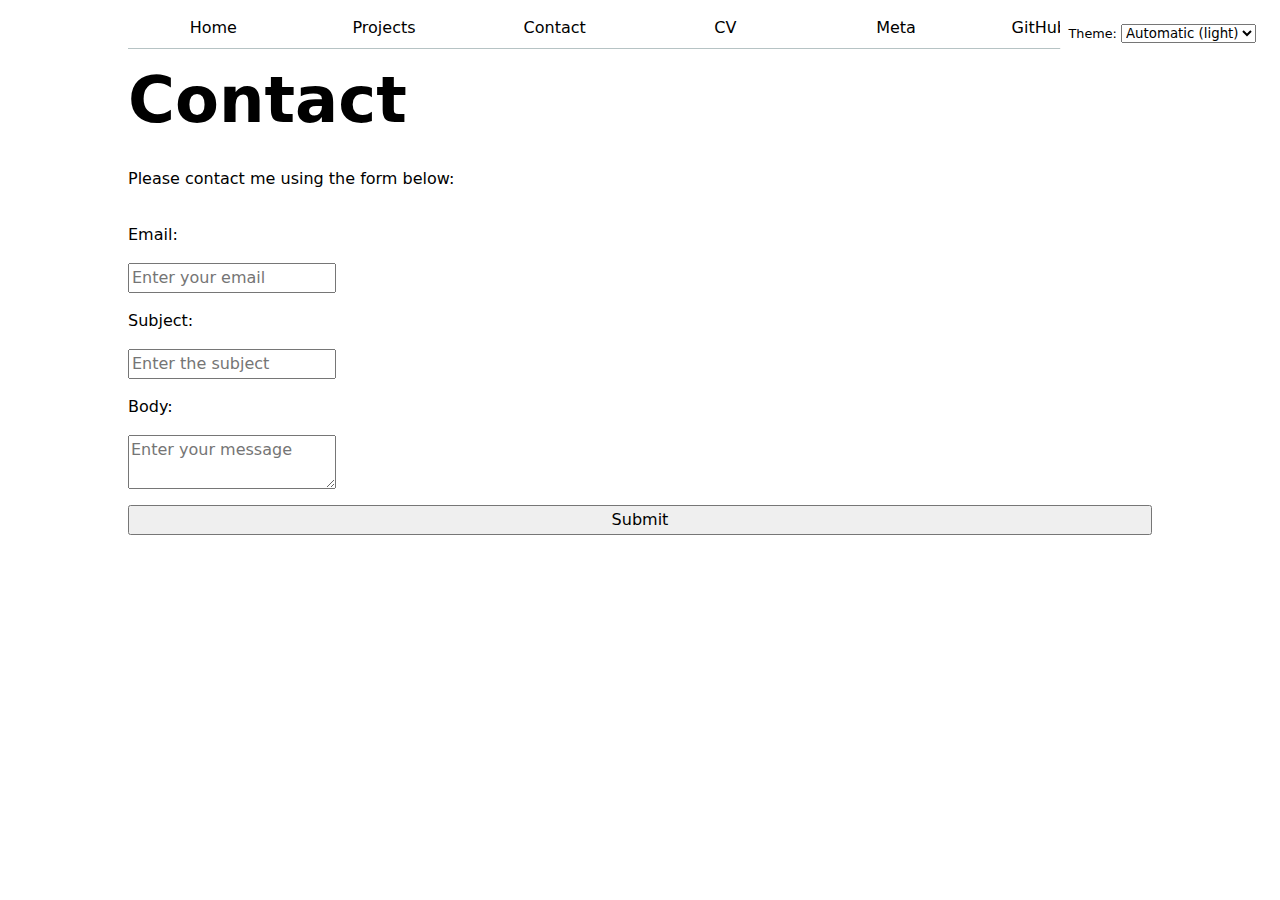
<file: contact/index.html>
<!DOCTYPE html>
<html lang="en">
<head>
    <meta charset="UTF-8">
    <meta name="viewport" content="width=device-width, initial-scale=1.0">
    <title>Contact - Jianyun Ye</title>
    <link rel="stylesheet" href="../style.css">
    <script type="module" src="../global.js"></script>
</head>
<body>
    <h1>Contact</h1>
    <p>Please contact me using the form below:</p>

    <form action="mailto:jiy099@ucsd.edu" method="POST" enctype="text/plain">
        <label for="email">Email:</label>
        <input id="email" name="email" type="email" placeholder="Enter your email">

        <label for="subject">Subject:</label>
        <input id="subject" name="subject" placeholder="Enter the subject">

        <label for="body">Body:</label>
        <textarea id="body" name="body" placeholder="Enter your message"></textarea>

        <button>Submit</button>
    </form>
</body>
</html>
</file>
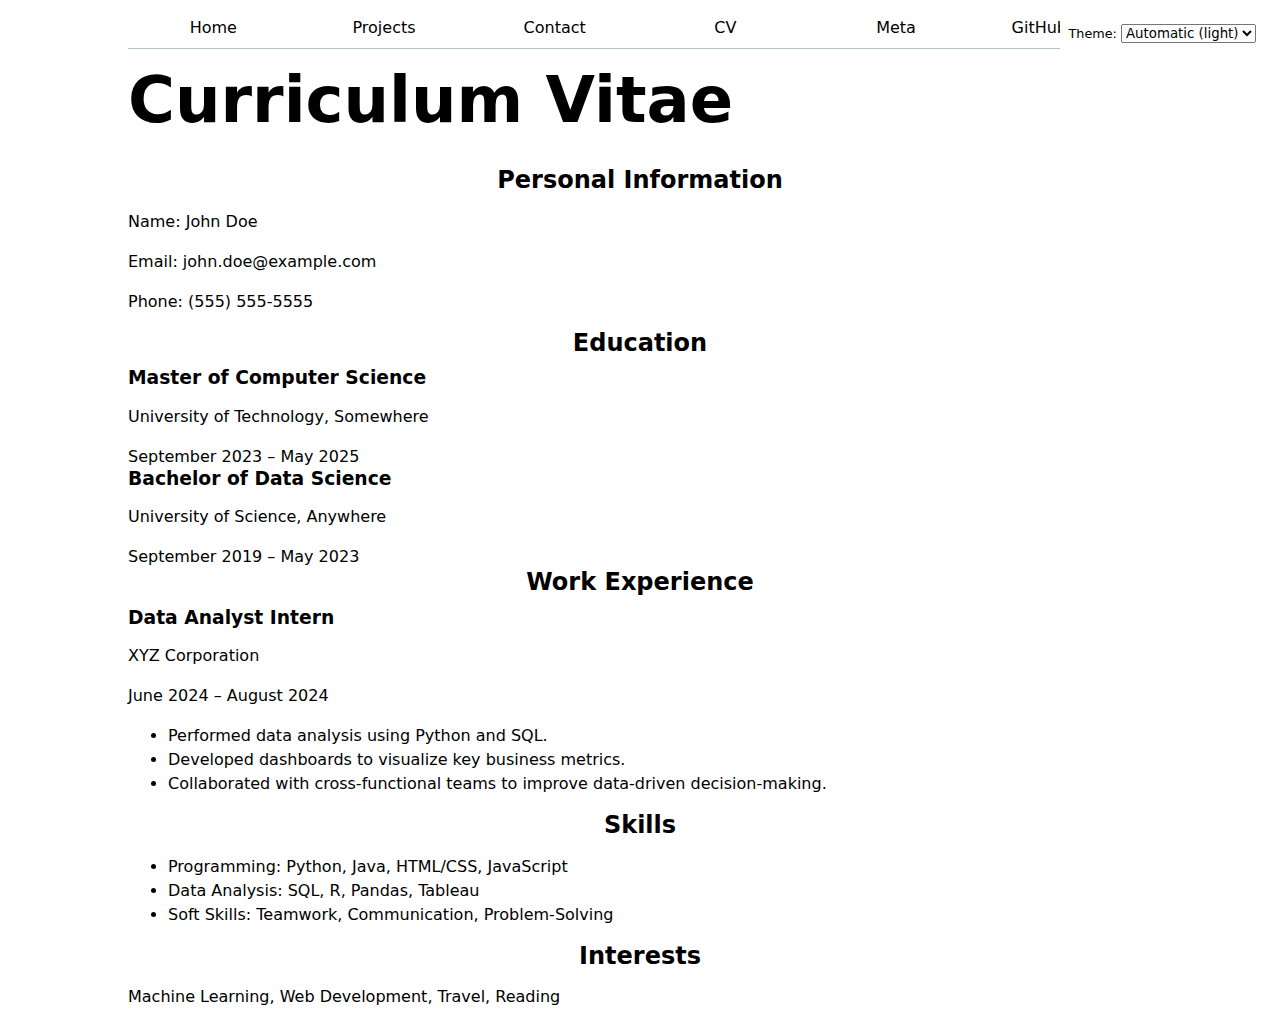
<file: cv/index.html>
<!DOCTYPE html>
<html lang="en">
<head>
    <meta charset="UTF-8">
    <meta name="viewport" content="width=device-width, initial-scale=1.0">
    <title>CV - Jianyun Ye</title>
    <link rel="stylesheet" href="../style.css">
    <script type="module" src="../global.js"></script>
</head>
<body>
    <h1>Curriculum Vitae</h1>

    <!-- 基本信息 -->
    <section>
        <header>
            <h2>Personal Information</h2>
        </header>
        <p>Name: John Doe</p>
        <p>Email: john.doe@example.com</p>
        <p>Phone: (555) 555-5555</p>
    </section>

    <!-- 教育背景 -->
    <section>
        <header>
            <h2>Education</h2>
        </header>
        <article>
            <header>
                <h3>Master of Computer Science</h3>
            </header>
            <p>University of Technology, Somewhere</p>
            <time datetime="2023-09">September 2023</time> – <time datetime="2025-05">May 2025</time>
        </article>
        <article>
            <header>
                <h3>Bachelor of Data Science</h3>
            </header>
            <p>University of Science, Anywhere</p>
            <time datetime="2019-09">September 2019</time> – <time datetime="2023-05">May 2023</time>
        </article>
    </section>

    <!-- 工作经历 -->
    <section>
        <header>
            <h2>Work Experience</h2>
        </header>
        <article>
            <header>
                <h3>Data Analyst Intern</h3>
            </header>
            <p>XYZ Corporation</p>
            <time datetime="2024-06">June 2024</time> – <time datetime="2024-08">August 2024</time>
            <ul>
                <li>Performed data analysis using Python and SQL.</li>
                <li>Developed dashboards to visualize key business metrics.</li>
                <li>Collaborated with cross-functional teams to improve data-driven decision-making.</li>
            </ul>
        </article>
    </section>

    <!-- 技能 -->
    <section>
        <header>
            <h2>Skills</h2>
        </header>
        <ul>
            <li>Programming: Python, Java, HTML/CSS, JavaScript</li>
            <li>Data Analysis: SQL, R, Pandas, Tableau</li>
            <li>Soft Skills: Teamwork, Communication, Problem-Solving</li>
        </ul>
    </section>

    <!-- 兴趣爱好 -->
    <section>
        <header>
            <h2>Interests</h2>
        </header>
        <p>Machine Learning, Web Development, Travel, Reading</p>
    </section>
</body>
</html>
</file>
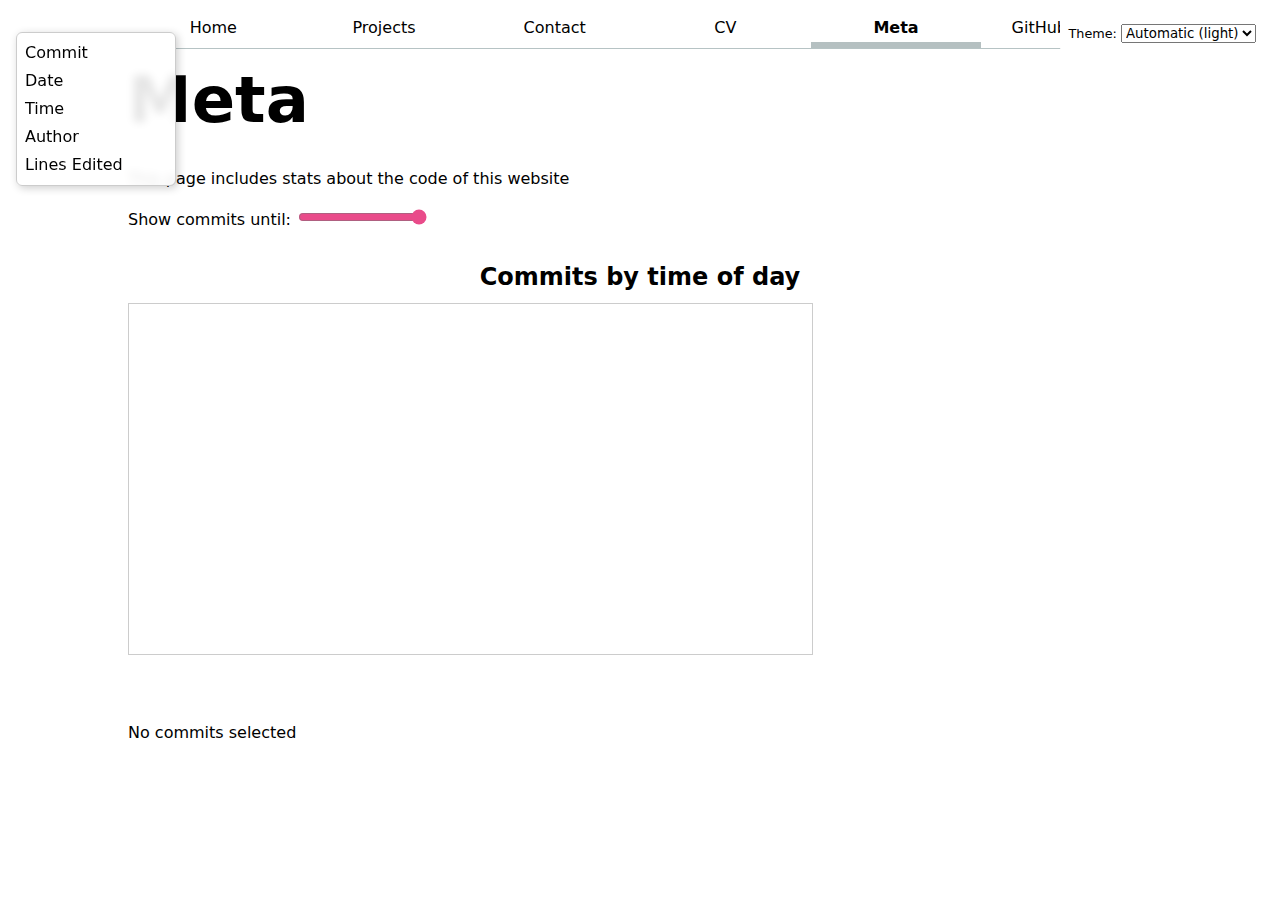
<file: meta/index.html>
<!DOCTYPE html>
<html lang="en">
<head>
    <meta charset="UTF-8">
    <meta name="viewport" content="width=device-width, initial-scale=1.0">
    <title>Meta - Jianyun Ye</title>
    <link rel="stylesheet" href="../style.css">
    <script src="../global.js" type="module"></script>
    <script src="https://d3js.org/d3.v7.min.js"></script>
    <script src="main.js" defer></script>

</head>
<body>
    <h1>Meta</h1>
    <p>This page includes stats about the code of this website</p>

    <div id="stats"></div>

    <div id="time-filter">
        <label for="time-slider">Show commits until:</label>
        <input type="range" id="time-slider" min="0" max="100" value="100">
        <time id="selectedTime"></time>
    </div>

    <dl class="files"></dl>

    <h2>Commits by time of day</h2>
    <div id="scrollytelling">
        <div id="scroll-container">
            <div id="spacer"></div>
            <div id="items-container"></div>
        </div>
        <div id="chart"></div>
    </div>

    <dl id="commit-tooltip" class="info tooltip">
        <dt>Commit</dt>
        <dd><a href="" id="commit-link" target="_blank"></a></dd>
      
        <dt>Date</dt>
        <dd id="commit-date"></dd>
      
        <dt>Time</dt>
        <dd id="commit-time"></dd>
      
        <dt>Author</dt>
        <dd id="commit-author"></dd>
      
        <dt>Lines Edited</dt>
        <dd id="commit-lines"></dd>
      </dl>

    <p id="selection-count">No commits selected</p>
    <dl id="language-breakdown" class="stats"></dl>

      
</body>
</html>
</file>
<file: style.css>
body {
    /* Set line height to 1.5 times the font size
         and use the OS’s UI font as the website font
       */
    font: 100%/1.5 system-ui;
    max-width: min(120ch, 80vw);
    margin-inline: auto;
    padding-inline: 1em;
  }

nav {
    display: flex;
    justify-content: space-around;
    margin-bottom: 1em;
    border-bottom: 1px solid oklch(80% 3% 200);
}

nav a {
    flex: 1;
    text-align: center;
    text-decoration: none;
    color: inherit;
    padding: 0.5em;
}

nav a.current {
  border-bottom: 0.4em solid oklch(80% 3% 200);
  padding-bottom: 0.1em;
  font-weight: bold;
}

:root {
  --color-accent: oklch(65% 50% 0);
  accent-color: var(--color-accent);
}

nav a:hover {
  border-bottom: 0.4em solid var(--color-accent);
  background-color: color-mix(in oklch, var(--color-accent), canvas 85%);
  transition: background-color 0.3s, border-color 0.3s;
}

input, textarea, button {
  font: inherit;
  color: inherit;
  line-height: inherit;
}

form {
  display: grid;
  grid-template-columns: auto 1fr;
  gap: 1em;
  margin-block: 2em;
}

form label {
  grid-column: 1 / -1; 
}

form input, form textarea {
  width: 100%; 
  box-sizing: border-box; 
}

form button {
  grid-column: 1 / -1; 
}

.projects {
  display: grid;
  grid-template-columns: repeat(auto-fit, minmax(15em, 1fr));
  gap: 1.5em;
  margin-block: 2em;
}

.projects article {
  display: grid;
  grid-template-rows: subgrid;
  grid-row: span 3;
  gap: 1em;
  padding: 1em;
  background-color: #f9f9f9;
  border: 1px solid #ddd;
  border-radius: 8px;
  box-sizing: border-box;
  text-align: center;
}

.projects article h2 {
  margin: 0;
  font-size: 1.2em;
}

.projects article img {
  width: 100%;
  height: auto;
  border-radius: 4px;
}

h1 {
  font-size: 400%;
  line-height: 1.1;
  margin-bottom: 0.5em;
  text-wrap: balance;
}

h2 {
  font-size: 150%;
  font-weight: bold;
  text-align: center;
  margin-bottom: 0.5em;
}

h1, h2, h3, h4, h5, h6 {
  line-height: 1.1;
  text-wrap: balance;
  margin-top: 0;
  margin-bottom: 0.5em;
}

html {
  color-scheme: light dark;
}

nav {
  --border-color: oklch(50% 10% 200 / 40%);
  border-bottom-color: var(--border-color);
}

a {
  border-bottom-color: var(--border-color);
}

.color-scheme {
  position: fixed;
  top: 1rem;
  right: 1rem;
  background: canvas;
  padding: 0.5rem;
  border-radius: 0.25rem;
}

.color-scheme {
  position: absolute;
  top: 1rem;
  right: 1rem;
  font-size: 80%;
}

select {
  font-family: inherit;
}

.github-stats {
  display: grid;
  grid-template-columns: 1fr 1fr;
  gap: 10px;
  max-width: 400px;
  background: #f8f8f8;
  padding: 10px;
  border-radius: 5px;
}

.github-stats dt {
  font-weight: bold;
}

.github-stats dd {
  margin: 0;
}

.project-year {
  color: gray;
  font-family: Baskerville, serif;
  font-variant-numeric: oldstyle-nums;
  font-size: 0.9em;
  margin-top: 4px;
}

#projects-pie-plot {
  max-width: 20em;
  margin-block: 2em;
  overflow: visible;
}

.legend {
  display: grid;
  grid-template-columns: repeat(auto-fill, minmax(9em, 1fr));
  gap: 1em;
  border: 1px solid #ccc;
  padding: 1em;
  margin-top: 1em;
  background: #f9f9f9;
}

.legend-item {
  display: flex;
  align-items: center;
  gap: 0.5em;
}

.swatch {
  display: inline-block;
  width: 1em;
  height: 1em;
  background-color: var(--color);
  border-radius: 50%;
}

.container {
  display: flex;
  align-items: center;
  gap: 1.5em;
}

.legend {
  flex: 1;
}

#projects-pie-plot:has(path:hover) path:not(:hover) {
  opacity: 0.5;
}

path {
  transition: 300ms;
  cursor: pointer;
}

.selected {
  --color: oklch(60% 45% 0) !important;
}

.selected:is(path) {
  fill: var(--color);
}

.selected:is(.legend-item) {
  font-weight: bold;
}

.stats {
  display: grid;
  grid-template-columns: auto 1fr;
  gap: 8px;
  max-width: 400px;
}

.stats dt {
  font-weight: bold;
}

.stats dd {
  margin: 0;
  padding: 0;
}

.gridlines line {
  stroke: #ccc;
  stroke-opacity: 0.5;
}

dl.info {
  display: grid;
  grid-template-columns: auto 1fr;
  gap: 4px;
}

.tooltip {
  position: fixed;
  top: 1em;
  left: 1em;
  background: white;
  border: 1px solid #ccc;
  padding: 8px;
  box-shadow: 2px 2px 5px rgba(0, 0, 0, 0.1);
  display: none;
}

circle {
  transition: all 200ms, r calc(var(--r) * 100ms);
  transform-origin: center;
  transform-box: fill-box;

}


circle:hover {
  transform: scale(1.5);
}

.tooltip {
  position: fixed;
  background: rgba(255, 255, 255, 0.9);
  border: 1px solid #ccc;
  border-radius: 6px;
  padding: 8px;
  box-shadow: 2px 2px 8px rgba(0, 0, 0, 0.2);
  backdrop-filter: blur(4px);
  transition-duration: 500ms;
  transition-property: opacity, visibility;
}

.tooltip[hidden]:not(:hover, :focus-within) {
  opacity: 0;
  visibility: hidden;
}

@keyframes marching-ants {
  to {
      stroke-dashoffset: -8;
  }
}

.selection {
  fill-opacity: 0.1;
  stroke: black;
  stroke-opacity: 0.7;
  stroke-dasharray: 5 3;
  animation: marching-ants 2s linear infinite;
}

circle.selected {
  fill: red !important;
  stroke: black;
  stroke-width: 2px;
}

.files {
  display: grid;
  grid-template-columns: auto 1fr;
  gap: 0.5em 1em;
}
.files > div {
  grid-column: 1 / -1;
  display: grid;
  grid-template-columns: subgrid;
}
.files dt {
  grid-column: 1;
}
.files dd {
  grid-column: 2;
  display: flex;
  flex-wrap: wrap;
  align-items: start;
  align-content: start;
  gap: 0.15em;
  padding-top: 0.6em;
  margin-left: 0;
}

.line {
  display: flex;
  width: 0.5em;
  aspect-ratio: 1;
  border-radius: 50%;
}

#scrollytelling {
  grid-column: 1 / -1;
  display: grid;
  grid-template-columns: 2fr 1fr;
}

#scroll-container {
  grid-column: 1;
  position: relative;
  width: 100%;
  height: 350px;
  overflow-y: scroll;
  border: 1px solid #ccc;
  margin-bottom: 50px;
}

#chart {
  grid-column: 2;
}

#spacer {
  position: absolute;
  top: 0;
  left: 0;
  width: 100%;
  background: none;
  pointer-events: none;
}

#items-container {
  position: absolute;
  top: 0;
  left: 0;
  width: 100%;
}

.item {
  height: 120px;
  padding: 10px;
  box-sizing: border-box;
  border-bottom: 2px solid #eee;
  overflow: visible;
}
</file>
